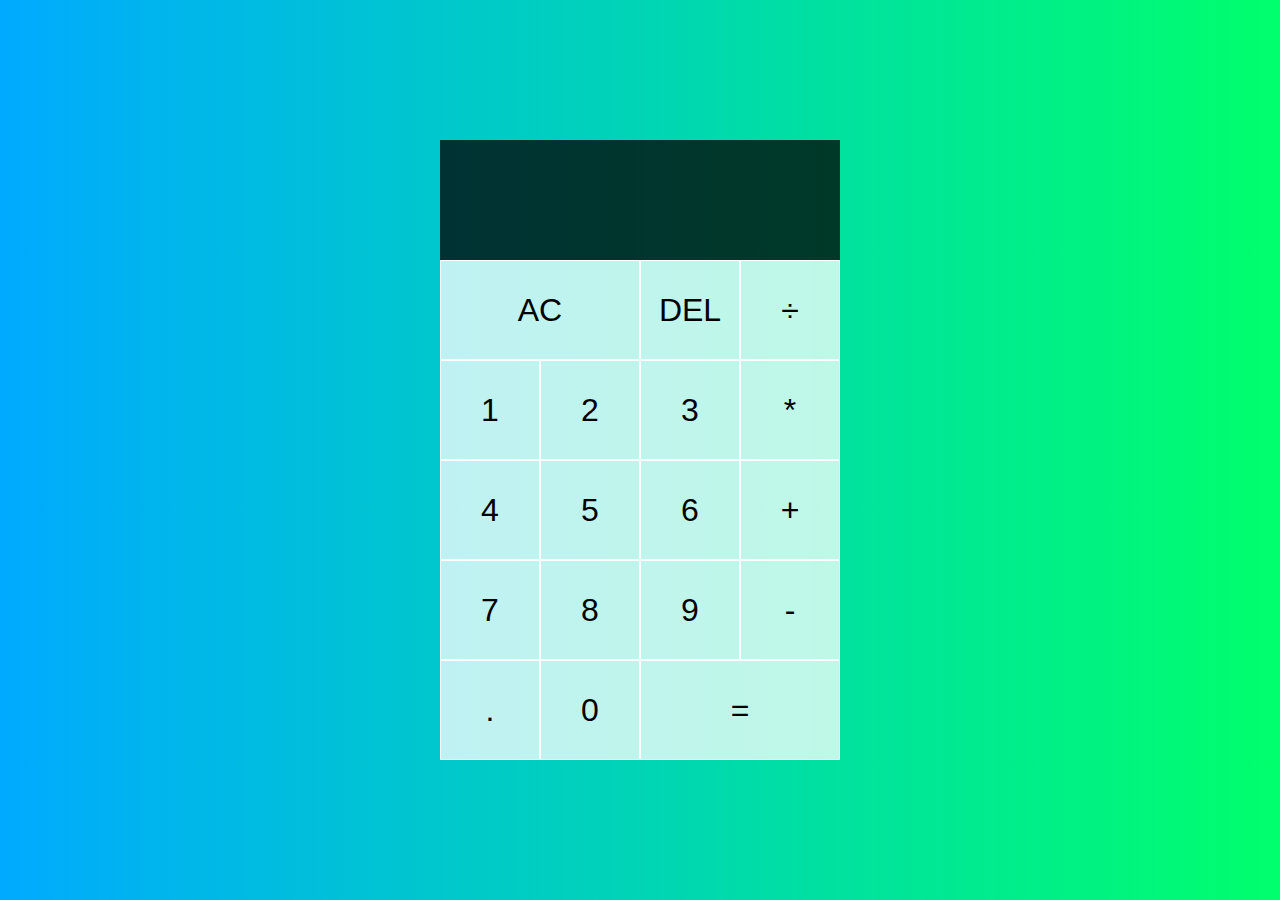
<file: calculator/index.html>
<!DOCTYPE html>
<html lang="en">
<head>
  <meta charset="UTF-8">
  <meta name="viewport" content="width=device-width, initial-scale=1.0">
  <meta http-equiv="X-UA-Compatible" content="ie=edge">
  <title>Calculator</title>
  <link href="style.css" rel="stylesheet">
 
</head>
<body>
  <div class="calculator-grid">
    <div class="output">
      <div data-previous-operand class="previous-operand"></div>
      <div data-current-operand class="current-operand"></div>
    </div>
    <button data-all-clear class="span-two">AC</button>
    <button data-delete>DEL</button>
    <button data-operation>÷</button>
    <button data-number>1</button>
    <button data-number>2</button>
    <button data-number>3</button>
    <button data-operation>*</button>
    <button data-number>4</button>
    <button data-number>5</button>
    <button data-number>6</button>
    <button data-operation>+</button>
    <button data-number>7</button>
    <button data-number>8</button>
    <button data-number>9</button>
    <button data-operation>-</button>
    <button data-number>.</button>
    <button data-number>0</button>
    <button data-equals class="span-two">=</button>
    <script src="app.js" defer></script>
  </div>
</body>
</html>
</file>
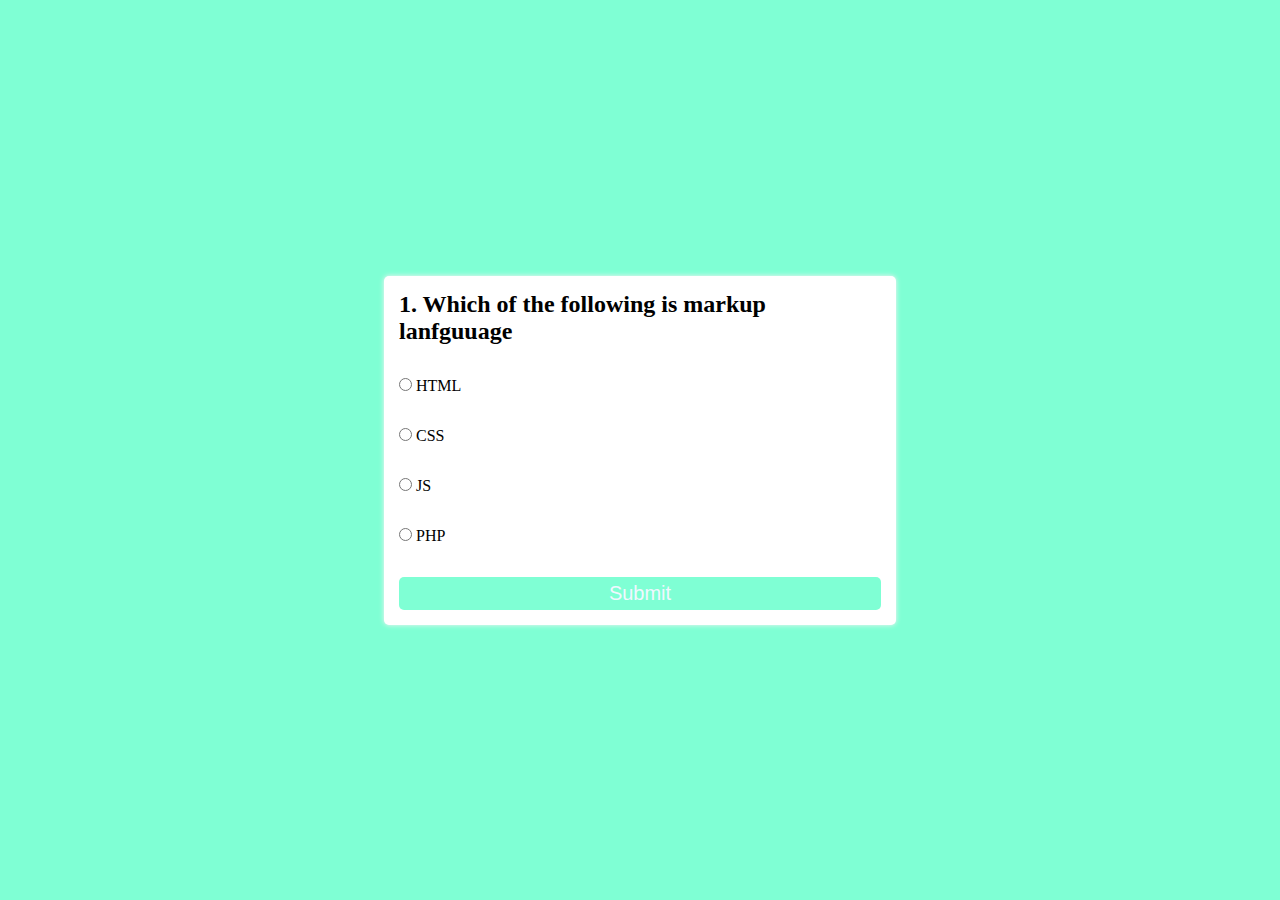
<file: quizapp/index.html>
<!DOCTYPE html>
<html lang="en">
<head>
    <meta charset="UTF-8">
    <meta http-equiv="X-UA-Compatible" content="IE=edge">
    <meta name="viewport" content="width=device-width, initial-scale=1.0">
    <title>Document</title>
    <link href="style.css" rel="stylesheet">
</head>
<body>
    <div class="main">
        <div class="box" id="box">
            <h2 id="queBox">1. This is the dummy question?</h2>
            <div class="row">
              <input class="options" id="option1" type="radio"  name="option" value="a"/>
              <label for="option1"> Option 1</label>
            </div>
            <div class="row">
                <input class="options" id="option2" type="radio" name="option" value="b"/>
                <label for="option"> Option 2</label>
              </div>
              <div class="row">
                <input class="options" id="option3" type="radio" name="option" value="c"/>
                <label for="option3"> Option 3</label>
              </div>
              <div class="row">
                <input class="options" id="option4" type="radio" name="option" value="d"/>
                <label for="option"> Option 4</label>
              </div>
              <button class="btn" onclick="submitQuiz()">Submit</button>
        </div>
    </div>
    <script src="app.js"></script>
</body>
</html>
</file>
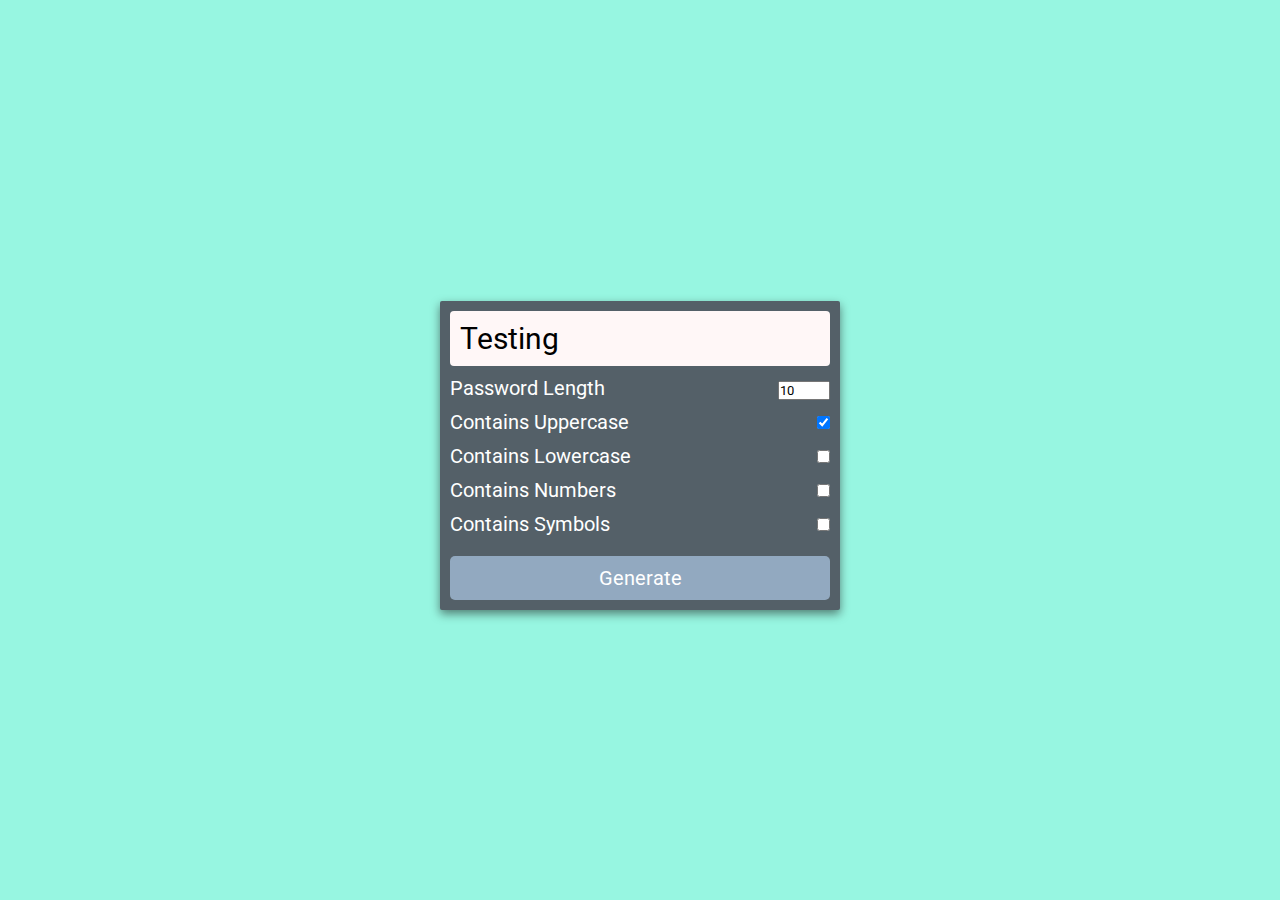
<file: random_password_generator/index.html>
<!DOCTYPE html>
<html lang="en">

<head>
    <meta charset="UTF-8">
    <meta http-equiv="X-UA-Compatible" content="IE=edge">
    <meta name="viewport" content="width=device-width, initial-scale=1.0">
    <title>Document</title>
    <link rel="stylesheet" href="style.css" />
</head>

<body>
    <div class="main">
        <div class="box">
            <span id="pass-box">Testing</span>
            <div class="row">
                <div class="left">
                    Password Length
                </div>
                <div class="right">
                    <input type="number" name="" id="total-char" max="30" min="2" value="10" />
                </div>
            </div>
            <div class="row">
                <label for="upper-case">
                    <div class="left">
                       Contains Uppercase
                    </div>
                </label>
                <div class="right">
                    <input type="checkbox" name="" id="upper-case" checked/>
                </div>
            </div>
            <div class="row">
                <label for="lower-case">
                    <div class="left">
                      Contains Lowercase
                    </div>
                </label>
                <div class="right">
                    <input type="checkbox" name="" id="lower-case" />
                </div>
            </div>
            <div class="row">
                <label for="numbers">
                    <div class="left">
                    Contains Numbers
                    </div>
                </label>
                <div class="right">
                    <input type="checkbox" name="" id="numbers" />
                </div>
            </div>
            <div class="row">
                <label for="symbols">
                    <div class="left">
                    Contains Symbols
                    </div>
                </label>
                <div class="right">
                    <input type="checkbox" name="" id="symbols" />
                </div>
            </div>
            <div class="row">
                <button id="btn">
                    Generate
                </button>
            </div>
        </div>
    </div>
    <script src="app.js"></script>
</body>

</html>
</file>
<file: calculator/style.css>
*,*::before,*::after
{
 box-sizing: border-box;
 font-family: 'Franklin Gothic Medium', 'Arial Narrow', Arial, sans-serif
;
font-weight: normal;
}
body{
    padding: 0;
    margin: 0;
    background: linear-gradient(to right,#00AAFF,#00FF6c);
}
.calculator-grid
{
 display: grid;
 justify-content: center;
 align-content: center;
 min-height: 100vh;
 grid-template-columns: repeat(4,100px);
 grid-template-rows: minmax(120px,auto) repeat(5,100px);   
}
.calculator-grid button
{
    cursor: pointer;
    font-size: 2rem;
    border: 1px solid white;
    outline: none;
    background-color: rgba(255,255,255,.75);
}
.calculator-grid button:hover
{
    background-color: rgba(255,255,255,.90);
}
.span-two
{
    grid-column: span 2;
}
.output
{
    grid-column: 1/-1;
    background-color: rgba(0,0,0,.75);
    display: flex;
    align-items: flex-end;
    justify-content: space-around;
    flex-direction: column;
    padding: 10px;
    word-wrap: break-word;
    word-break: break-all;
}
.output .previous-operand{
    color: rgba(255,255,255,.75);
    font-size: 1.5rem;
}
.output .current-operand
{
    color: white;
    font-size: 2.5rem;
}
</file>
<file: quizapp/style.css>
*{
    padding: 0;
    margin: 0;
    box-sizing: border-box;
}
body{
    background-color: aquamarine;
}
.main{
    width: 100%;
    height: 100vh;
    display: flex;
    flex-direction: column;
    justify-content: center;
    align-items: center;
}
#box{
    width: 40%;
   
    padding: 15px;
    box-shadow: 0px 0px 5px lavenderblush ;
    background-color: white;
    border-radius: 5px;
}
.row{
    width: 100%;
    margin: 2rem;
    margin-left: 0;
   
}
.btn{
    width: 100%;
    padding: 5px;
    font-size: 20px;
    color: aliceblue;
    border: none;
    border-radius: 5px;
    background-color: aquamarine;
}
</file>
<file: random_password_generator/style.css>
@import url('https://fonts.googleapis.com/css2?family=Roboto:wght@300&display=swap');
* {
    padding: 0;
    margin: 0;
    box-sizing: border-box;
    font-family: 'Roboto', sans-serif;
}

input:focus-visible {
    outline: 0;
}

.main {
    background-color: #97f6e1;
    min-height: 100vh;
    display: flex;
    justify-content: center;
    align-items: center;
}

.box {
    min-width: 400px;
    padding: 10px;
    box-shadow: 0 4px 10px rgba(15, 14, 14, 0.5);
    background: #546068;
    border-radius: 2px;
    margin-top: 10px;
}

#pass-box {
    width: 100%;
    display: block;
    background-color: rgb(255, 247, 247);
    font-size: 30px;
    padding: 10px;
    border-radius: 4px;
}

.row {
    width: 100%;
    display: flex;
    margin-top: 10px;
    justify-content: space-between;
    color: white;
    font-size: 20px;
}

label {
    user-select: none;
}

#btn {
    width: 100%;
    font-size: 20px;
    outline: 0;
    border: 0;
    padding: 10px;
    background-color: #92a9c0;
    color: white;
    margin-top: 10px;
    border-radius: 5px;
}
</file>
